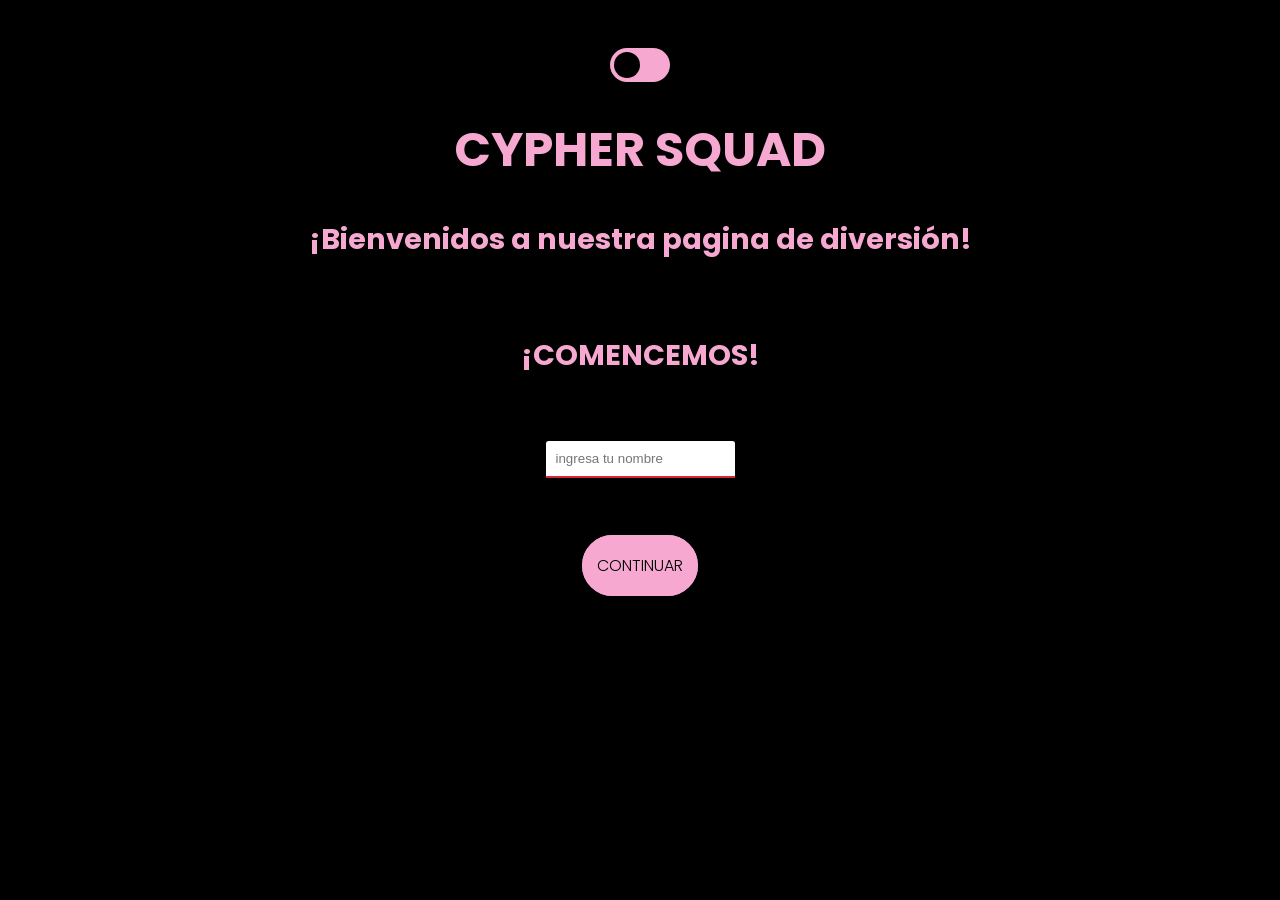
<file: index.html>
<!DOCTYPE html>
<html lang="en">
<head>
    <meta charset="UTF-8">
    <meta name="viewport" content="width=device-width, initial-scale=1.0">
    <title>Inicia</title>
<link rel="stylesheet" href="css/noinicio.css">

<link rel="preconnect" href="https://fonts.googleapis.com">
<link rel="preconnect" href="https://fonts.gstatic.com" crossorigin>
<link href="https://fonts.googleapis.com/css2?family=Poppins:ital,wght@0,100;0,200;0,300;0,400;0,500;0,600;0,700;0,800;0,900;1,100;1,200;1,300;1,400;1,500;1,600;1,700;1,800;1,900&display=swap" rel="stylesheet">

<link rel="icon" href="data:image/svg+xml,<svg xmlns='http://www.w3.org/2000/svg' viewBox='0 0 100 100'><text y='.9em' font-size='90'>😊</text></svg>">



</head>
<body>
<header class="container">
    <div class="row">
        <div class="coltext-center">
            <label  id="switch">
                <input  type="checkbox">
                <span class="slider round"></span>
            </label>
            <h1>CYPHER SQUAD</h1>
            <H2>¡Bienvenidos a nuestra pagina de diversión!</H2>
            <br>
            <h2>¡COMENCEMOS!</h2>
        </div>
    </div> 
</header>
<main class="container">
    <section class="rowjustify-content-center">
        <div class="col-md-8 text-center">

            </p>
            <input type="text" id="nombre" placeholder="ingresa tu nombre" class="input" >
            <br> <br> <br> <br>
            <a href="html/formulario.html" onclick="guardarnombre()" id="button" class="boton">Continuar</a>
        </div>
    </section>
</main>  

<script src="assets/noinicio.js"></script>
</body>
</html>
</file>
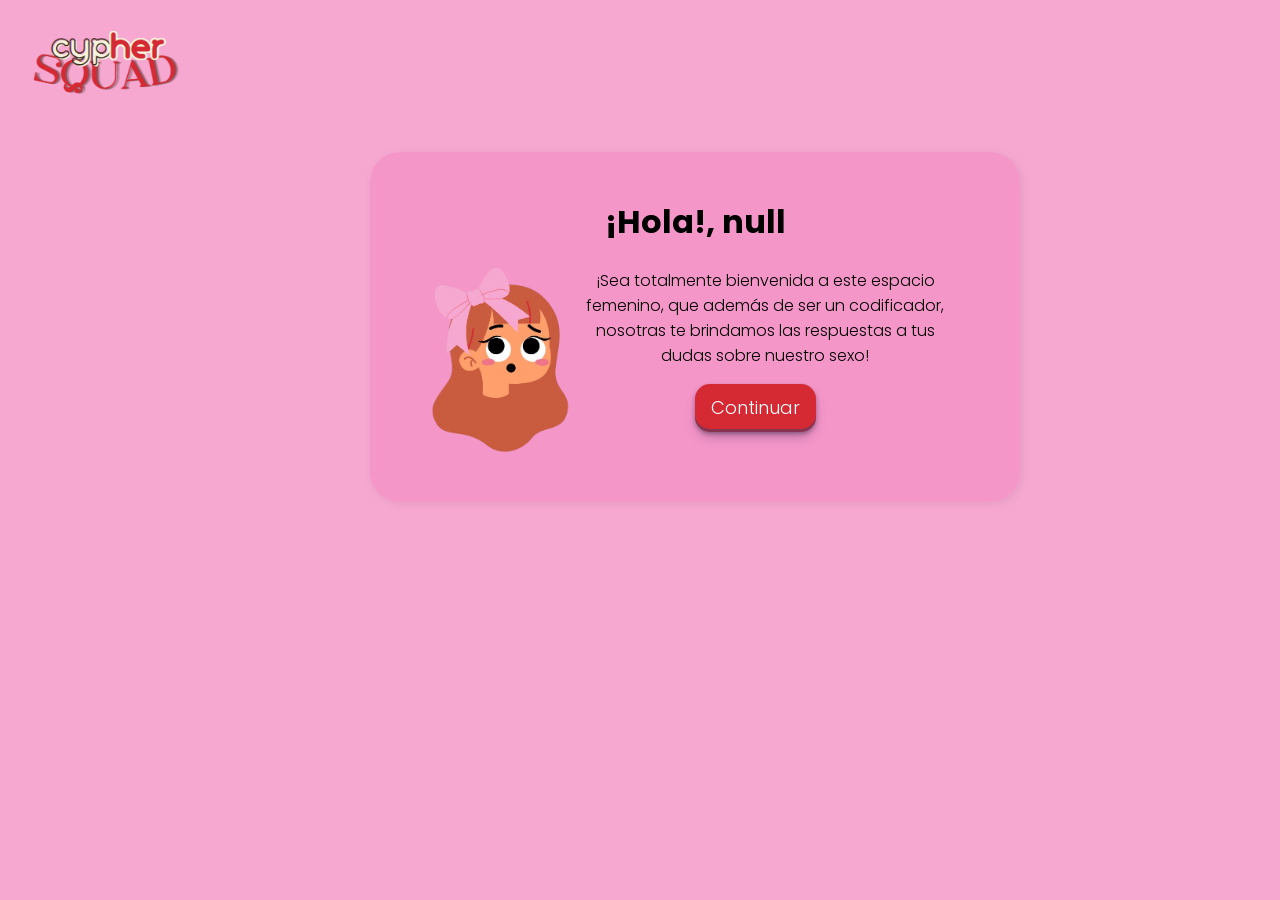
<file: html/bienvenida.html>
<!DOCTYPE html>
<html lang="en">

<head>
    <meta charset="UTF-8">
    <meta name="viewport" content="width=device-width, initial-scale=1.0">
    <title>Bienvenida</title>

    <link rel="stylesheet" href="../css/bienvenida.css">

    <link rel="preconnect" href="https://fonts.googleapis.com">
    <link rel="preconnect" href="https://fonts.gstatic.com" crossorigin>
    <link
        href="https://fonts.googleapis.com/css2?family=Poppins:ital,wght@0,100;0,200;0,300;0,400;0,500;0,600;0,700;0,800;0,900;1,100;1,200;1,300;1,400;1,500;1,600;1,700;1,800;1,900&display=swap"
        rel="stylesheet">


    <link rel="icon"
        href="data:image/svg+xml,<svg xmlns='http://www.w3.org/2000/svg' viewBox='0 0 100 100'><text y='.9em' font-size='90'>💐</text></svg>">


</head>

<body>
    <header>
        <img src="../img/tittle3.png" alt="" width="150" class="headerlogo">
    </header>
    <div class="presentacion">
        <div class="container">
            <br>
            <h1 class="titulo" id="saludo">¡Hola!, </h1>
            <img src="../img/coquettitasurprise.png" alt="" width="150px" class="coquettitasurprise">
        </div>
        <div class="bienvenida">
            <p>¡Sea totalmente bienvenida a este espacio femenino,
                que además de ser un codificador, nosotras te brindamos las respuestas a tus dudas
                sobre nuestro sexo!
            </p>
        </div>
        <button type="submit" class="button-29" id="boton"><a href="decodificador.html"
                class="boton">Continuar</a></button>
    </div>

    <script src="../assets/bienvenida.js"></script>
</body>

</html>
</file>
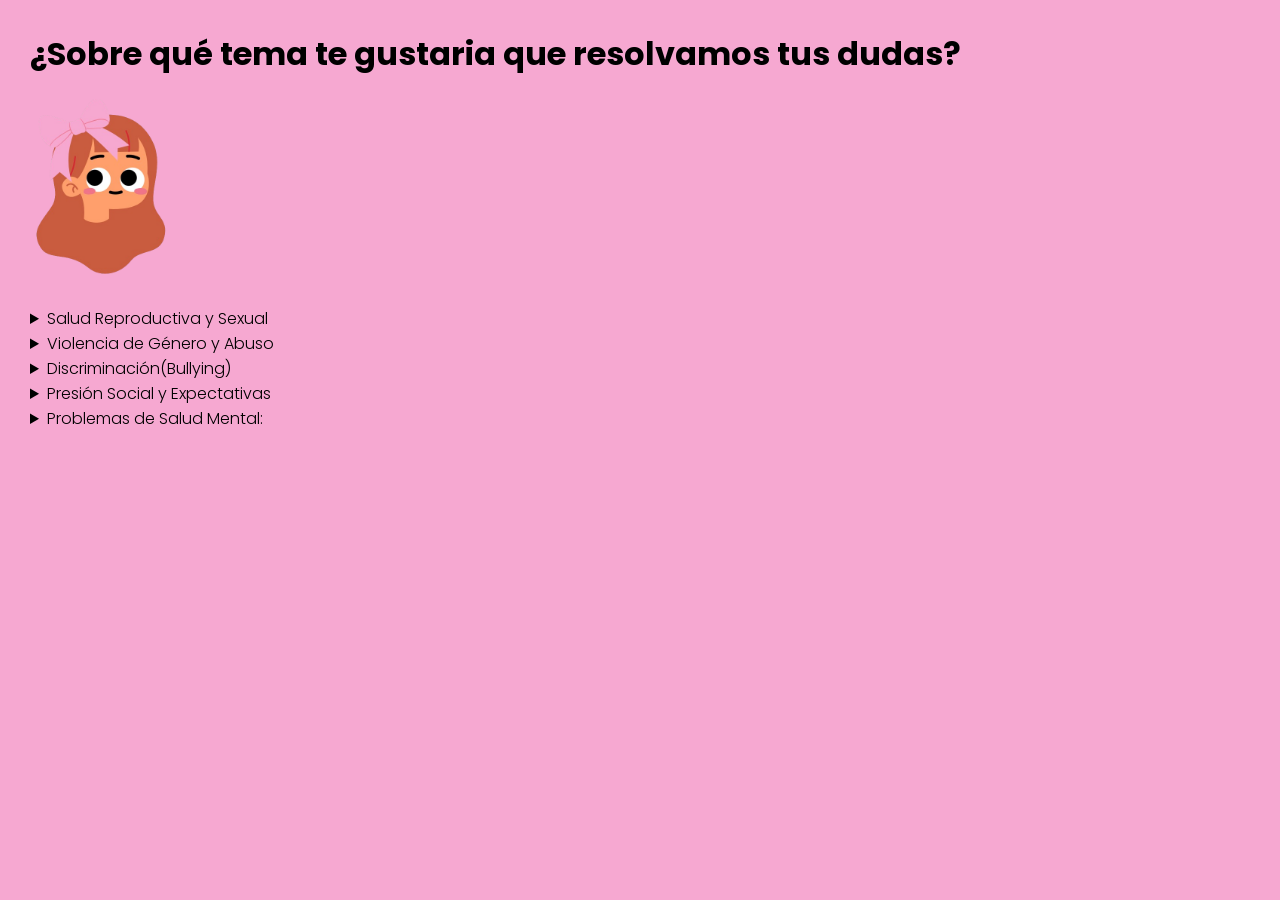
<file: html/consultas.html>
<!DOCTYPE html>
<html lang="en">

<head>
        <meta charset="UTF-8">
        <meta name="viewport" content="width=device-width, initial-scale=1.0">
        <title>Preguntas y respuestas</title>
        <link rel="stylesheet" href="../css/style.css">

        <link rel="preconnect" href="https://fonts.googleapis.com">
        <link rel="preconnect" href="https://fonts.gstatic.com" crossorigin>
        <link href="https://fonts.googleapis.com/css2?family=Poppins:ital,wght@0,100;0,200;0,300;0,400;0,500;0,600;0,700;0,800;0,900;1,100;1,200;1,300;1,400;1,500;1,600;1,700;1,800;1,900&display=swap"
                rel="stylesheet">

        <link rel="icon"
                href="data:image/svg+xml,<svg xmlns='http://www.w3.org/2000/svg' viewBox='0 0 100 100'><text y='.9em' font-size='90'>❓</text></svg>">


</head>

<body>

        <h1>¿Sobre qué tema te gustaria que resolvamos tus dudas?</h1>
        <img src="/img/coquettitanormal.png" alt="" width="150">
        <br><br>
        <details>
                <summary>Salud Reproductiva y Sexual</summary>
                <div class="caja1">
                        <p>La salud sexual y reproductiva entraña la capacidad de disfrutar de una vida sexual
                                satisfactoria y sin riesgos y de procrear de igual forma,
                                así como, la libertad para decidir hacerlo o no hacerlo, cuándo y con qué frecuencia.
                                Esta última condición conlleva implícito el derecho del hombre y la mujer a obtener
                                información de planificación de la familia,
                                tener acceso a métodos seguros, eficaces, asequibles y aceptables de su elección,
                                para la regulación de la fecundidad y recibir servicios adecuados de atención de la
                                salud, que permitan embarazos y partos sin riesgos.</p>
                </div>
                <div class="caja2">
                        <h3>Te gustaria aprender sobre los Metodos Anticonceptivos...</h3>
                        <br>
                        <i>¡Decifralo!: gssor://vvv.qdoqnctbbhnmzrhrshcz.nqf/ldsncnr-zmshbnmbdoshunr/</i>
                        <br>
                        <b>Clave:25</b>
                        <br>
                        <h3>Si buscas información sobre la Maternidad Saludable:</h3>
                        <br>
                        <i>¡Decifralo!: bnnjm://qqq.yfjylouhi.jy/hincwcu/244792-gunylhcxux-mufoxuvfy</i>
                        <br>
                        <b>Clave:800</b>
                        </p>
                </div>
        </details>


        <details>
                <summary>Violencia de Género y Abuso</summary>
                <div class="caja3">
                        <p>Si eres mujer y te encuentras en situación de violencia, puedes solicitar apoyo
                                a los servicios que nos brinda el Estado Peruano de forma gratuita, anonima y seguro.
                                <br>
                                Entre los servicios que te ofrece están:
                        </p>
                </div>
                <h3>¡Decifralo! Copia el texto cifrado y descubre la información.</h3>
                <div class="caja4"><b>✔Híjaw 100</b>
                        <br>
                        <i>Xnejzw ejbkniwyeój: kneajpwyeój, ykjoafaníw u oklknpa aikyekjwh aj mqaydqw, weiwnw u
                                ywopahhwjk lwnw hwo
                                lanokjwo wbaypwzwo lkn daydko za rekhajyew ykjpnw hwo iqfanao u hko ejpacnwjpao zah
                                cnqlk bwiehewn k mqa ykjkvywj qj ywok.</i>
                        <br>
                        <b>Clave:100</b>
                        <br>
                        <h3>¡Decifralo! Copia el texto cifrado y descubre la información.</h3>
                        <b>✔Wdvpg st Gtujvxd Itbedgpa (WGI):</b>
                        <br>
                        <i>>Hdc theprxdh htvjgdh n itbedgpath fjt qgxcspc egditrrxóc, paqtgvjt, paxbtciprxóc n pitcrxóc
                                xcitvgpa
                                (htgkxrxd st ehxrdadvíp, igpqpyd hdrxpa, ióexrd-tcutgbtgíp, tsjrpsdgp, prdbepñpbxtcid
                                etgbpctcit n ipaatgth egdsjrixkdh) p bjytgth kírixbph</i>
                        <br>
                        <b>Clave:41</b>
                        <br>
                        <h3>¡Decifralo! Copia el texto cifrado y descubre la información.</h3>

                        <b>✔Dpcgtntz op Lepyntóy Fcrpyep (DLF)</b>
                        <br>
                        <i>Mctyol lepyntóy l wld gínetxld op gtzwpyntl ozyop dp pynfpyecpy z sljly dfnpotoz wzd spnszd,
                                pdapntlwxpyep dt pdeáy py ctpdrz xzopcloz z dpgpcz, l qty op nzyectmftc nzy pw lnnpdz l
                                wl ufdetntl, aczepnntóy j cpnfapclntóy.</i>
                        <br>
                        <b>Clave:62</b>
                        <br>
                        <h3>¡Decifralo! Copia el texto cifrado y descubre la información.</h3>
                        <b>✔Fhqwurv Hphujhqfld Pxmhu (FHP)</b>
                        <br>
                        <i> Vrq vhuylflrv súeolfrv hvshfldolcdgrv b judwxlwrv, gh dwhqflóq lqwhjudo b
                                pxowlglvflsolqduld, sdud yífwlpdv gh ylrohqfld frqwud
                                odv pxmhuhv b orv lqwhjudqwhv gho juxsr idploldu b shuvrqdv dihfwdgdv sru ylrohqfld
                                vhaxdo</i>
                        <br>
                        <b>Clave:55</b>
                        <br>
                </div>


        </details>


        <details>
                <summary>Discriminación(Bullying)</summary>
                <div class="caja5">
                        <p>La intimidación o acoso escolar (para el que a veces se utiliza el término inglés bullying)
                                es una forma de violencia
                                que consiste en llevar a cabo ataques verbales, emocionales, físicos o psicológicos
                                repetidos con la intención de dominar o humillar a la otra persona.
                                <br>
                                Si estas pasando por esta situcion es necesario que realices la denuncia
                                correspondiente:
                        </p>
                </div>
                <div class="caja6">
                        <h3>¡Decifralo!.Copia el texto cifrado y descubre la información.</h3>
                        <i>Ho sruwdo VívhYh hv xqd khuudplhqwd yluwxdo sdud uhsruwdu fdvrv gh ylrohqfld hvfrodu. Orv
                                uhsruwhv sxhghq vhu
                                uhdolcdgrv sru yífwlpdv, whvwljrv r fxdotxlhu shuvrqd frq frqrflplhqwr gho khfkr.</i>
                        <br>
                        <b>Clave:55</b>
                </div>
        </details>



        <details>
                <summary>Presión Social y Expectativas</summary>
                <div class="caja7">
                        <p>La presión que vivimos las mujeres actualmente , con el machismo que viven todavía, la
                                discriminación por su genero o lo que dicen "Las mujeres solo sirven para cocinar, hacer
                                deberes de casa y dar hijos", por otra parte
                                ,también viven bajo la presión social, es decir que en la sociedad viven bajo las
                                expectativas de ser mujer para poder encajar con los demás y no ser excluidos o vistos
                                como alguien raro.</p>
                </div>
                <div class="caja8">
                        <h3>En el ambito laboral puede suceder este tipo de situciones si necesitas denunciar este tipo
                                de actos:</h3>
                        <i>¡Decifralo!:gssor://vvv.vghrskdaknvhmf.rnesvzqd/dr/vghrskdaknvhmf-hftzkczc-cd-fdmdqn-bzmzkdr-bnmehcdmbhzkdr-cd-hmenqlzbhnm/</i>
                        <br>
                        <b>Clave:130415</b>
                </div>

        </details>

        <details>
                <summary>Problemas de Salud Mental:</summary>
                <div class="caja9">
                        <p>La salud mental, incluyendo la depresión, la ansiedad o el estrés, puede ser un tema difícil
                                de abordar debido al estigma asociado o a la dificultad para expresar lo que se siente.
                                <br>
                        <h3>Si necesitas de ayuda Psicologica pudes consultar: </h3>
                        </p>
                </div>
                <div class="caja10">
                        <i>¡Decifralo!:bnnjm://qqq.aiv.jy/10942-wihiwyl-fim-wyhnlim-xy-mufox-gyhnuf-wigohcnulcu-yh-yf-jylo</i>
                        <br>
                        <b>Clave:20</b>
                </div>
        </details>



</body>

</html>
</file>
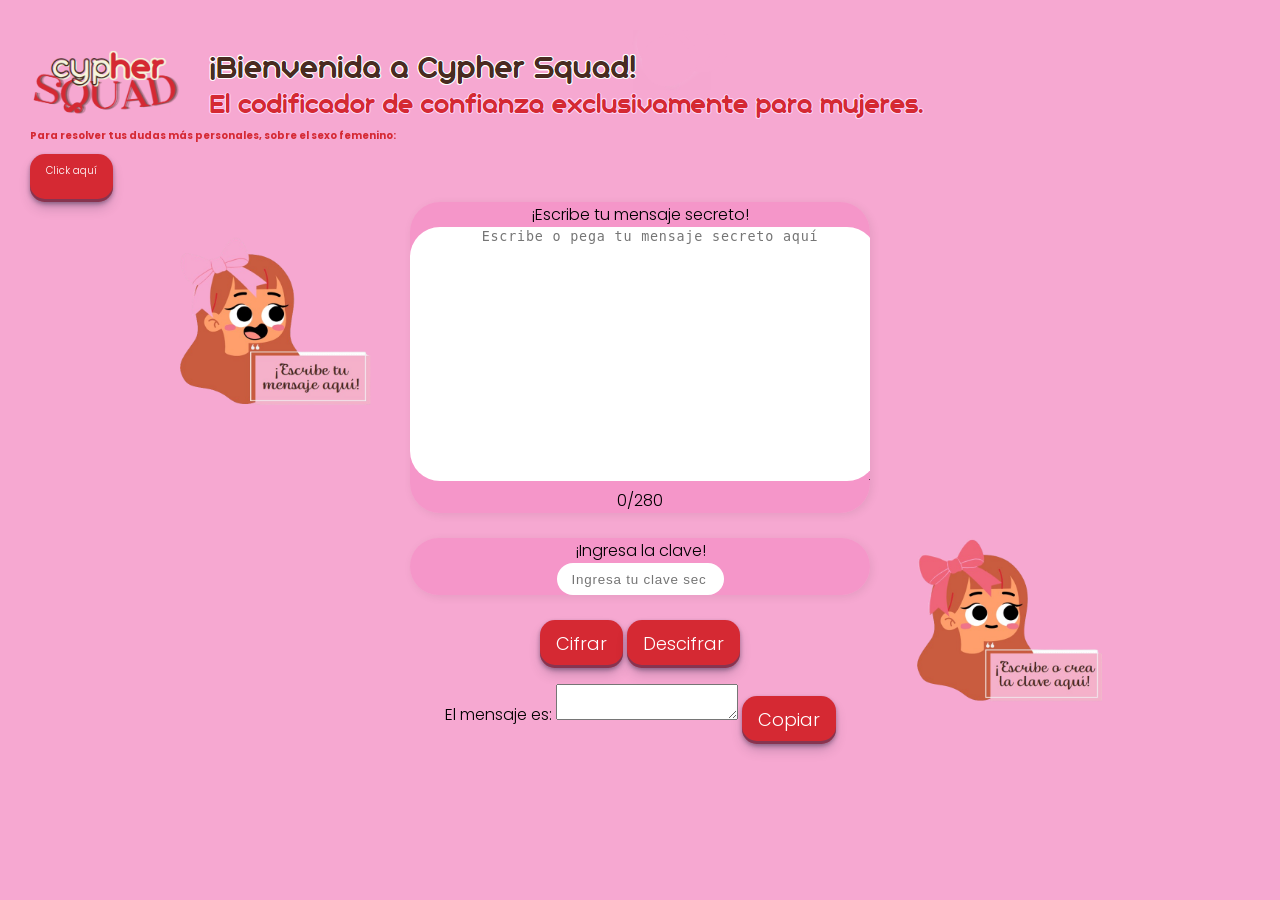
<file: html/decodificador.html>
<!DOCTYPE html>
<html lang="en">

<head>
  <meta charset="UTF-8">
  <meta name="viewport" content="width=device-width, initial-scale=1.0">
  <title>¡Codifica!</title>

  <link rel="stylesheet" href="../css/codificador.css">

  <link rel="preconnect" href="https://fonts.googleapis.com">
  <link rel="preconnect" href="https://fonts.gstatic.com" crossorigin>
  <link
    href="https://fonts.googleapis.com/css2?family=Poppins:ital,wght@0,100;0,200;0,300;0,400;0,500;0,600;0,700;0,800;0,900;1,100;1,200;1,300;1,400;1,500;1,600;1,700;1,800;1,900&display=swap"
    rel="stylesheet">


  <link rel="icon"
    href="data:image/svg+xml,<svg xmlns='http://www.w3.org/2000/svg' viewBox='0 0 100 100'><text y='.9em' font-size='90'>💫</text></svg>">

</head>

<body>
  <header>
    <img class="logo" src="../img/tittle3.png" alt="" width="150px">
    <img src="../img/headercod.png" alt="">
    <h3>Para resolver tus dudas más personales, sobre el sexo femenino:</h3>
    <button class="button-29"><a href="consultas.html" class="headercod">Click aquí</a></button>
  </header>

  <main>
    <section class="container">
      <img src="../img/coquettitatexto1.png" alt="" class="coquettitatexto1" width="200px">
      <div id="message">

        <label for="message">¡Escribe tu mensaje secreto!</label>
        <br>
        <textarea id="msg" name="textarea" maxlength="280"
          placeholder="Escribe o pega tu mensaje secreto aquí"></textarea>
        <br>
        <span id="counter">0/280</span>
      </div>
      <br>
      <img src="../img/coquettitatexto2.png" alt="" width="200px" class="coquettitatexto2">
      <div class="clave">
        <label for="offset">¡Ingresa la clave!</label>
        <br>
        <input id="offset" type="number" min="-100" max="100" placeholder="Ingresa tu clave secreta aquí" name="offset"
          step="1">
      </div>
      <br>
      <div class="btnGroup">
        <button id="cipher" name="cipher" type="button" class="button-29">
          <i class="fas fa-lock"></i> Cifrar
        </button>
        <button id="decipher" name="decipher" type="button" class="button-29">
          <i class="fas fa-lock-open"></i> Descifrar
        </button>
      </div>
      </div>
    </section>
    <section class="modalContainer containerClose">
      <div id="messageResult" class="modal modalClose">
        <p id="close"><i class="fas fa-times"></i></p>
        <label for="messageResult" id="lblMsgResult">El mensaje es:</label>
        <textarea id="msgResult" name="textarea" readonly></textarea>
        <button id="copy" name="copy" type="button" class="button-29">
          <i class="fas fa-copy"></i> Copiar
        </button>
      </div>
    </section>
  </main>

  <script src="../assets/decodificador.js" type="module"></script>
</body>

</html>
</file>
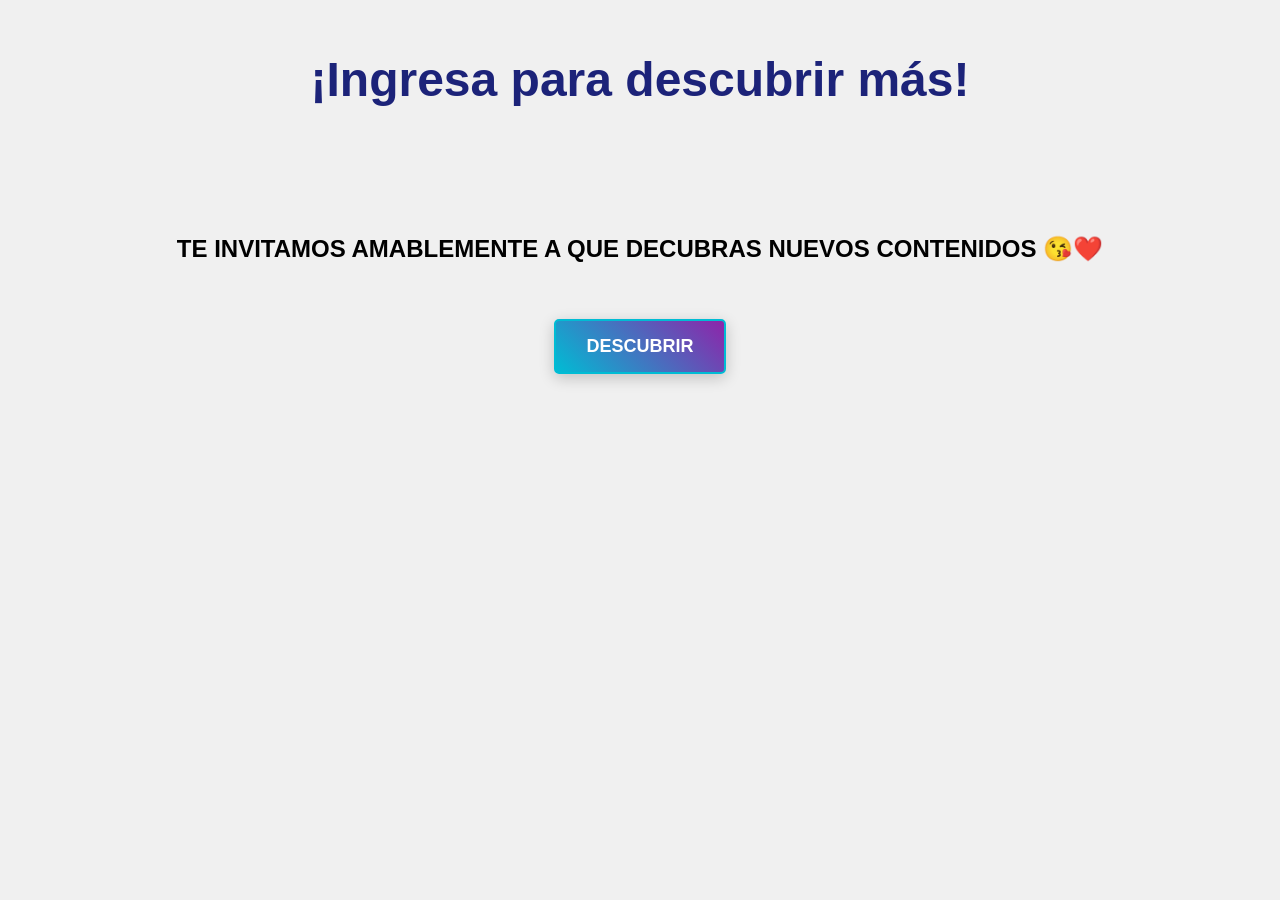
<file: html/descubrirmen.html>
<!DOCTYPE html>
<html lang="en">

<head>
    <meta charset="UTF-8">
    <meta name="viewport" content="width=device-width, initial-scale=1.0">
    <title>Bienvenido</title>

    <link rel="stylesheet" href="../css/descrubrir.css">

</head>

<body>
    <h1 class="animated-title">¡Ingresa para descubrir más!</h1>
    </header>
    <br><br>
    <main class="container">
        <section class="rowjustify-content-center">
            <div class="col-md-8 text-center">
                <h2>TE INVITAMOS AMABLEMENTE A QUE DECUBRAS NUEVOS CONTENIDOS 😘❤️</h2>
                <br><br>
                <div class="conteiner">
                    <a href="https://www.youtube.com/" target="_blank" class="futuristic-link">Descubrir</a>
        </section>
    </main>
</body>

</html>
</file>
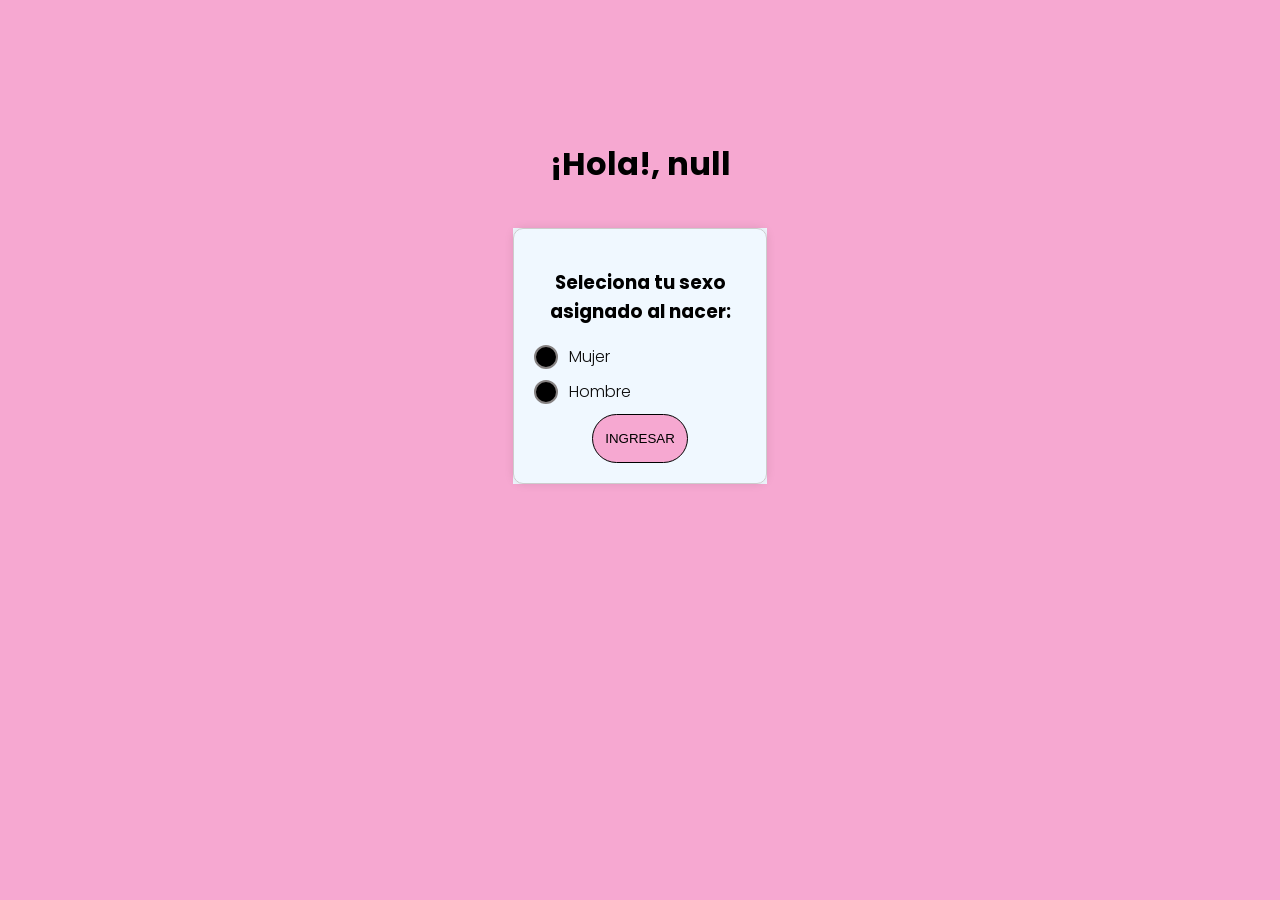
<file: html/formulario.html>
<!DOCTYPE html>
<html lang="en">

<head>
    <meta charset="UTF-8">
    <meta name="viewport" content="width=device-width, initial-scale=1.0">
    <title>Formulario</title>
    <link rel="stylesheet" href="../css/formulario.css">

    <link rel="preconnect" href="https://fonts.googleapis.com">
    <link rel="preconnect" href="https://fonts.gstatic.com" crossorigin>
    <link
        href="https://fonts.googleapis.com/css2?family=Poppins:ital,wght@0,100;0,200;0,300;0,400;0,500;0,600;0,700;0,800;0,900;1,100;1,200;1,300;1,400;1,500;1,600;1,700;1,800;1,900&display=swap"
        rel="stylesheet">

    <link rel="icon"
        href="data:image/svg+xml,<svg xmlns='http://www.w3.org/2000/svg' viewBox='0 0 100 100'><text y='.9em' font-size='90'>🧐</text></svg>">

</head>

<body>

    <div class="presentacion">
        <div class="container">
            <h1 class="titulo" id="saludo">¡Hola!, </h1>
        </div>
        <div class="select">
            <form id="access-from">
                <h3>Seleciona tu sexo asignado al nacer:</h3>
                <input type="radio" id="female" name="gender" value="female">
                <label for="female">Mujer</label>
                <input type="radio" id="male" name="gender" value="male">
                <label for="male">Hombre</label>
                <button type="submit">Ingresar</button>
            </form>
        </div>
    </div>
    <script src="../assets/formulario.js"></script>
</body>

</html>
</file>
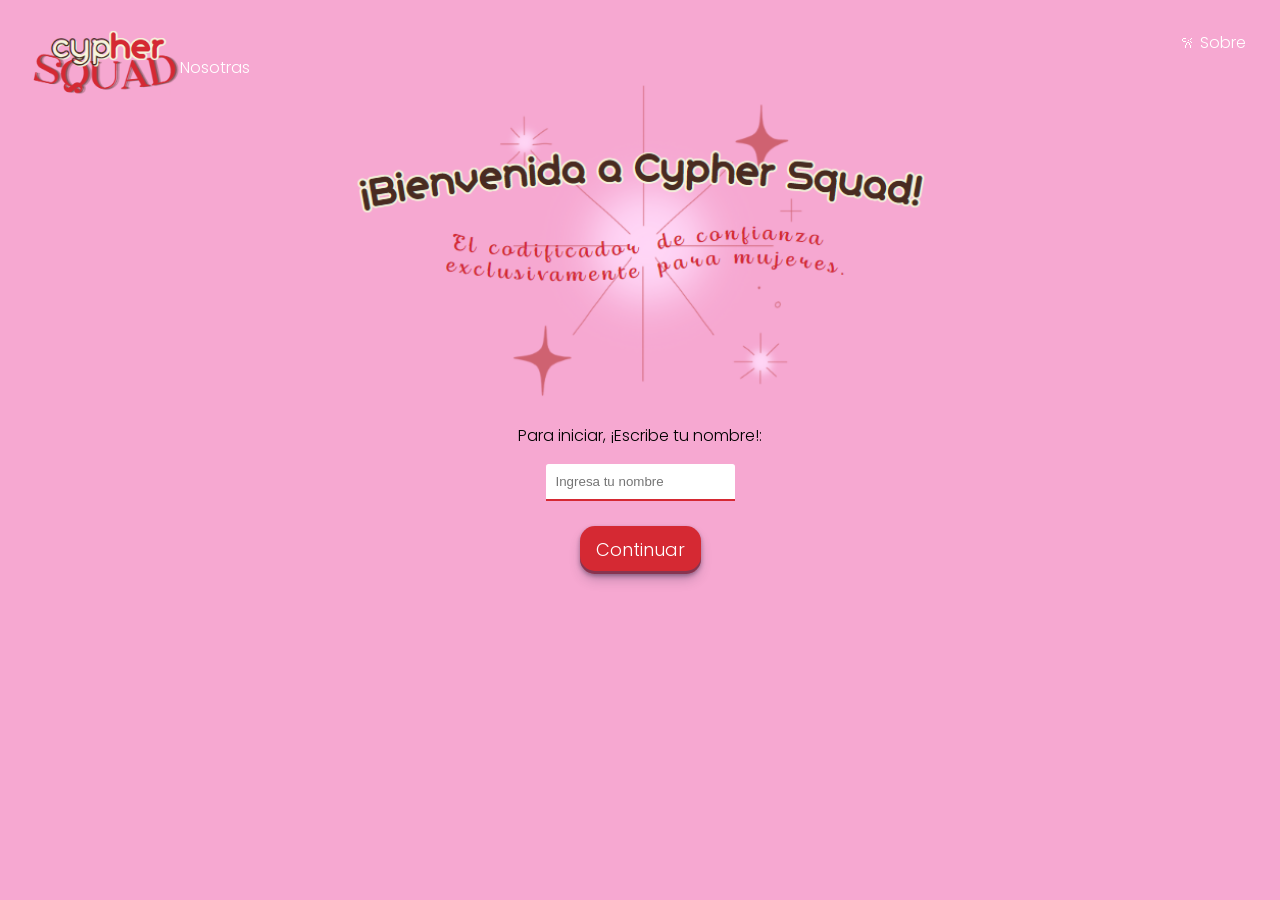
<file: html/inicio.html>
<!DOCTYPE html>
<html lang="en">

<head>
    <meta charset="UTF-8">
    <meta name="viewport" content="width=device-width, initial-scale=1.0">
    <title>Bienvenida</title>
    <link rel="stylesheet" href="../css/style.css">

    <link rel="preconnect" href="https://fonts.googleapis.com">
    <link rel="preconnect" href="https://fonts.gstatic.com" crossorigin>
    <link
        href="https://fonts.googleapis.com/css2?family=Poppins:ital,wght@0,100;0,200;0,300;0,400;0,500;0,600;0,700;0,800;0,900;1,100;1,200;1,300;1,400;1,500;1,600;1,700;1,800;1,900&display=swap"
        rel="stylesheet">

    <link rel="icon"
        href="data:image/svg+xml,<svg xmlns='http://www.w3.org/2000/svg' viewBox='0 0 100 100'><text y='.9em' font-size='90'>😊</text></svg>">


</head>

<body>
    <header>
        <img src="../img/tittle3.png" alt="" width="150" class="headerlogo">
        <a href="nosotras.html" class="nosotras">𐙚 Sobre Nosotras</a>
    </header>
    <div class="container">
        <img src="../img/content.png" alt="" height="320px" class="contenido">
        <p>Para iniciar, ¡Escribe tu nombre!:</p>

        <input type="text" id="nombre" placeholder="Ingresa tu nombre" width="250px" height="150px" class="input">

        <br><br>

        <button onclick="guardarnombre()" class="button-29">
            <a href="bienvenida.html" onclick="guardarnombre()" id="button" class="boton">Continuar</a>
        </button>
    </div>

    <script src="../assets/inicio.js"></script>
</body>

</html>
</file>
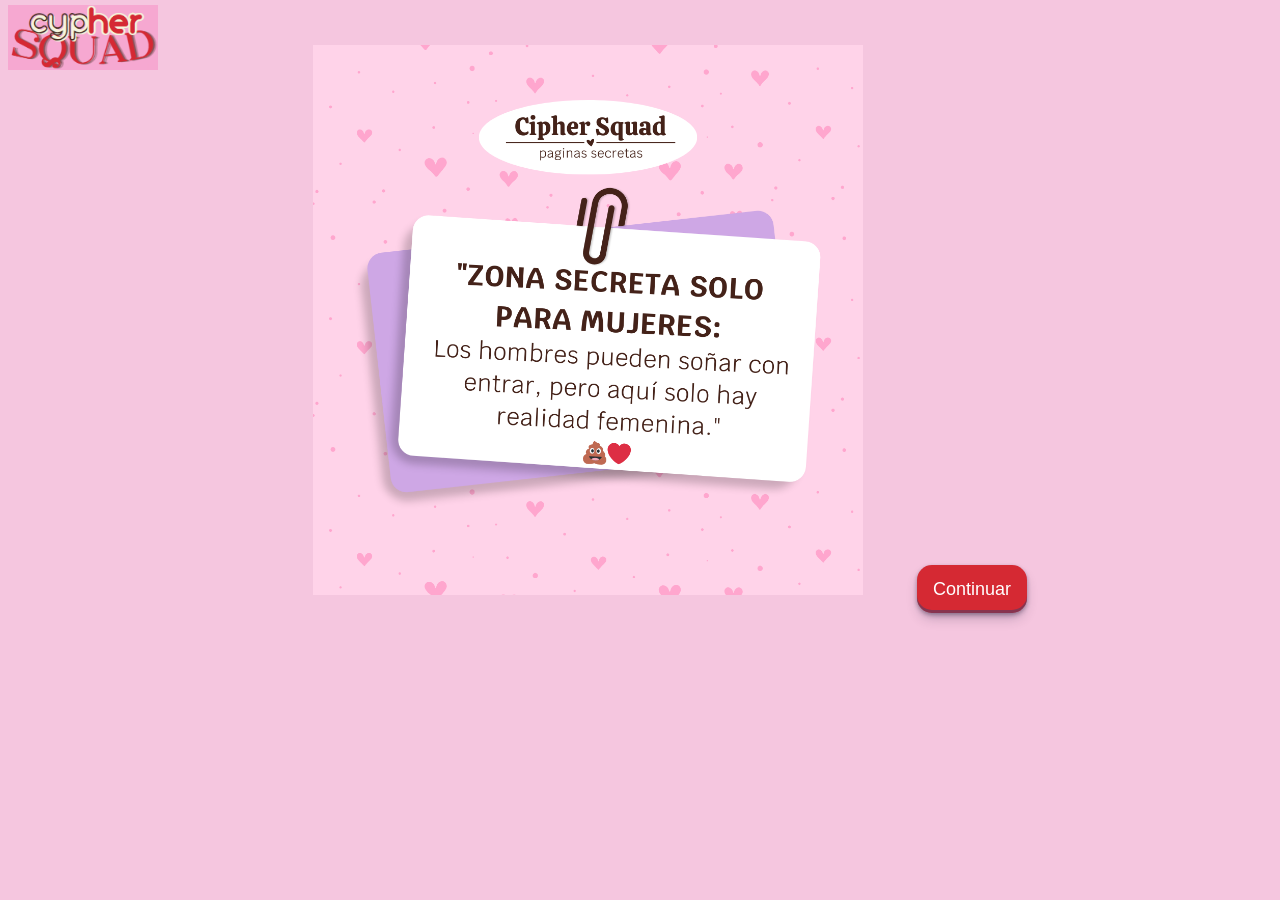
<file: html/men-only.html>
<!DOCTYPE html>
<html lang="en">
<head>
    <meta charset="UTF-8">
    <meta name="viewport" content="width=device-width, initial-scale=1.0">
    <title>Sorry</title>
    <link rel="stylesheet" href="../css/men.css">

    <link rel="icon" href="data:image/svg+xml,<svg xmlns='http://www.w3.org/2000/svg' viewBox='0 0 100 100'><text y='.9em' font-size='90'>🤭</text></svg>">


</head>
<body>
    <header>
        <img src="../img/tittle3.png" alt="" width="150" class="tittle3">
    </header>
    <img src="../img/menhtml.png" alt="" width="550px" height="550px" class="no">
    <button class="button-29"><a href="descubrirmen.html" class="boton">Continuar</a></button>
</body>
</html>
</file>
<file: css/noinicio.css>
body{
    font-family: "Poppins", sans-serif;
    font-weight: 300;
    font-style: normal;
}
:root {
    --color-fuente: #f6a8d1;
    --color-fondo: #000;
  }
  
  [tema="light"]{
    --color-fuente: #000;
    --color-fondo: #f6a8d1;
  }
  
  body {
  background-color:var(--color-fondo);
  color:var(--color-fuente) 
  
  }
  
  header {
    margin-top:3rem;
    margin-bottom:3rem;
  }
  
  h1{
    font-size:3rem;
    text-transform:uppercase;
    margin-top:2rem;
  }
  
  h2{
    font-size:1.8rem;
  }
  
  p {
    margin-top:1.4rem;
    margin-bottom: 4rem;

  font-size: 1.4rem;
  }
  
  a {
    background-color:var(--color-fuente);
    color:var(--color-fondo);
    text-decoration: none;
    text-transform: uppercase;
    padding-top:1rem;
    padding-bottom:1rem;
    padding-left:.75rem;
    padding-right:.75rem;
    border-style:solid;
    border-width: .2rem;
    border-color: var(--color-fuente);
    border-radius: 2rem;
  
  }
  
  a:hover {
    background-color:var(--color-fondo);
    color:var(--color-fuente);
    text-decoration:none;
  }
  
  /*Botón de cambio de tema*/
  
  #switch {
    position: relative;
    display: inline-block;
    width: 60px;
    height: 34px;
  }
  
  #switch input { 
    opacity: 0;
    width: 0;
    height: 0;
  }
  
  .slider {
    position: absolute;
    cursor: pointer;
    top: 0;
    left: 0;
    right: 0;
    bottom: 0;
    background-color:var(--color-fuente);
    -webkit-transition: .4s;
    transition: .4s;
  }
  
  .slider:before {
    position: absolute;
    content: "";
    height: 26px;
    width: 26px;
    left: 4px;
    bottom: 4px;
    background-color:var(--color-fondo);
    -webkit-transition: .4s;
    transition: .4s;
  }
  
  input:checked + .slider {
    background-color: var(--color-fuente);
  }
  
  input:focus + .slider {
    box-shadow: 0 0 1px var(--color-fuente);
  }
  
  input:checked + .slider:before {
    -webkit-transform: translateX(26px);
    -ms-transform: translateX(26px);
    transform: translateX(26px);
  }
  
  .slider.round {
    border-radius: 34px;
  }
  
  .slider.round:before {
    border-radius: 50%;
  }
  body{
    text-align: center;
  }
  input[type=text] {
	appearance: none;
	border: none;
	outline: none;
	border-bottom: .2em solid #d52933;
	background: rgba( #d52933, .2);
	border-radius: .2em .2em 0 0;
	padding: .4em;
	color: #e7c9cb;
    padding: 10px;}

  .lala{
  text-align: left;
  }
</file>
<file: css/bienvenida.css>
body{
    font-family: "Poppins", sans-serif;
    font-weight: 300;
    font-style: normal;
    margin: 30px;
    background-color: #f6a8d1;
}
.presentacion {
    text-align: center;
width: 650px;
height: 350px;
margin-top: 50px;
    margin-left: 340px;
    margin-right: 340px;
    background: linear-gradient(to bottom, #f596c9, #f596c9);
    border-radius: 30px;
    overflow: hidden;
    cursor: pointer;
    box-shadow: 2px 2px 10px rgba(0, 0, 0, 0.075);
}
.coquettitasurprise{
    float: left;
    margin-right: -80px;
    margin-left: 50px;
}

.point, .pointmen{
    color: #d52933;
    background-color: #f596c9;
    border: #d52933;
}
.bienvenida{
  margin-left: 200px;
    margin-right: 60px;
}

.button-29 {
    align-items: center;
    appearance: none;
    border: 0;
    border-radius: 15px;
    box-shadow: rgba(45, 35, 66, .4) 0 2px 4px,rgba(45, 35, 66, .3) 0 7px 13px -3px,rgba(58, 65, 111, .5) 0 -3px 0 inset;
    box-sizing: border-box;
    background-color:#d52933 ;
    color: #fff;
    cursor: pointer;
    display: inline-flex;
    height: 48px;
    justify-content: center;
    font-family: "Poppins", sans-serif;
    font-weight: 300;
    font-style: normal;
    line-height: 1;
    list-style: none;
    overflow: hidden;
    padding-left: 16px;
    padding-right: 16px;
    position: relative;
    text-align: left;
    text-decoration: none;
    transition: box-shadow .15s,transform .15s;
    user-select: none;
    -webkit-user-select: none;
    touch-action: manipulation;
    white-space: nowrap;
    will-change: box-shadow,transform;
    font-size: 18px;
    
  }
  
  .button-29:focus {
    box-shadow: #e03c8e 0 0 0 1.5px inset, rgba(45, 35, 66, .4) 0 2px 4px, rgba(45, 35, 66, .3) 0 7px 13px -3px, #e03c8e 0 -3px 0 inset;
  }
  
  .button-29:hover {
    box-shadow: rgba(45, 35, 66, .4) 0 4px 8px, rgba(45, 35, 66, .3) 0 7px 13px -3px, #e03c8e 0 -3px 0 inset;
    transform: translateY(-2px);
  }
  
  .button-29:active {
    box-shadow: #e03c8e 0 3px 7px inset;
    transform: translateY(2px);
  }
  .button, .boton{
      color: #fff;
      text-decoration: none;
      font-family: "Poppins", sans-serif;
      font-weight: 300;
      font-style: normal;
  }
</file>
<file: css/style.css>
body{
    font-family: "Poppins", sans-serif;
    font-weight: 300;
    font-style: normal;
    margin: 30px;
    background-color: #f6a8d1;
}

input[type=text] {
	appearance: none;
	border: none;
	outline: none;
	border-bottom: .2em solid #d52933;
	background: rgba( #d52933, .2);
	border-radius: .2em .2em 0 0;
	padding: .4em;
	color: #d52933;
    padding: 10px;
}

header{
    background-color: #f6a8d1;
}
.container{
    text-align: center;
}
.nosotras{
    margin-left: 1000px;
    text-align: left;
    text-decoration: none;
    color: #fff;
}

h2, h3{
    color: #d52933;}
.titulo{
    padding-top: 0;
    padding-left: 10px;
    padding-bottom: 0px;
    padding-right: 10px;
    background-color: #f6a8d1;
}

img{
    justify-content: left;
    text-align: left;
    border: 1px white;
}
.contenido{

    margin-right: 150px;
}
.headerlogo{
    float: left;
}
#integrantes{
    margin-top: -5px;
}

.button-29 {
  align-items: center;
  appearance: none;
  border: 0;
  border-radius: 15px;
  box-shadow: rgba(45, 35, 66, .4) 0 2px 4px,rgba(45, 35, 66, .3) 0 7px 13px -3px,rgba(58, 65, 111, .5) 0 -3px 0 inset;
  box-sizing: border-box;
  background-color:#d52933 ;
  color: #fff;
  cursor: pointer;
  display: inline-flex;
  height: 48px;
  justify-content: center;
  font-family: "Poppins", sans-serif;
  font-weight: 300;
  font-style: normal;
  line-height: 1;
  list-style: none;
  overflow: hidden;
  padding-left: 16px;
  padding-right: 16px;
  position: relative;
  text-align: left;
  text-decoration: none;
  transition: box-shadow .15s,transform .15s;
  user-select: none;
  -webkit-user-select: none;
  touch-action: manipulation;
  white-space: nowrap;
  will-change: box-shadow,transform;
  font-size: 18px;
  
}

.button-29:focus {
  box-shadow: #e03c8e 0 0 0 1.5px inset, rgba(45, 35, 66, .4) 0 2px 4px, rgba(45, 35, 66, .3) 0 7px 13px -3px, #e03c8e 0 -3px 0 inset;
}

.button-29:hover {
  box-shadow: rgba(45, 35, 66, .4) 0 4px 8px, rgba(45, 35, 66, .3) 0 7px 13px -3px, #e03c8e 0 -3px 0 inset;
  transform: translateY(-2px);
}

.button-29:active {
  box-shadow: #e03c8e 0 3px 7px inset;
  transform: translateY(2px);
}
.button, .boton{
    color: #fff;
    text-decoration: none;
    font-family: "Poppins", sans-serif;
    font-weight: 300;
    font-style: normal;
}




.nosotrascontent{
    margin-top: -60px;
}
</file>
<file: css/codificador.css>
body{
    font-family: "Poppins", sans-serif;
    font-weight: 300;
    font-style: normal;
    margin: 30px;
    background-color: #f6a8d1;
}
.logo{
    margin-top: 20px;
    float: left;
    text-align: left;
    margin-right: 20px;
}
.headercod{
text-decoration: none;
color: #fff;
}

h1{
    text-align: left;
    color: #492b21;
}

h2{
    margin-top: -20px;
text-align: left;
color: #d52933;
}
 h3, A{
    margin-top: -15px;
    font-size: 10px;
text-align: left;
    color: #d52933;
}
.coquettitatexto1{
    margin-top: 35px;
    margin-left: 150px;
    float: left;
}
.coquettitatexto2{
    float: right;
    margin-left: -380px;
    padding: none;
    margin-right: 140px;
}

#msg {
width: 450px;
height: 250px;
text-align: center;
border-radius: 25px;
border: none;
outline: none;
caret-color: #d52933;
background-color: rgb(255, 255, 255);
border-radius: 30px;
padding-left: 15px;
letter-spacing: 0.8px;
color: rgb(19, 19, 19);
font-size: 13.4px;
}
#message{
    margin-left: 380px;
    margin-right: 380px;
    background: linear-gradient(to bottom, #f596c9, #f596c9);
    border-radius: 30px;
    overflow: hidden;
    cursor: pointer;
    box-shadow: 2px 2px 10px rgba(0, 0, 0, 0.075);
}
#offset{
    width: 150px;
    height: 30px;
    text-align: center;
border-radius: 25px;
border: none;
outline: none;
caret-color: #d52933;
background-color: rgb(255, 255, 255);
border-radius: 30px;
padding-left: 15px;
letter-spacing: 0.8px;
color: rgb(19, 19, 19);
font-size: 13.4px;
}
.clave{
    margin-left: 380px;
    margin-right: 380px;
    background: linear-gradient(to bottom, #f596c9, #f596c9);
    border-radius: 30px;
    overflow: hidden;
    cursor: pointer;
    box-shadow: 2px 2px 10px rgba(0, 0, 0, 0.075);
}
.btnGroup{
}

.button-29 {
    align-items: center;
  appearance: none;
  border: 0;
  border-radius: 15px;
  box-shadow: rgba(45, 35, 66, .4) 0 2px 4px,rgba(45, 35, 66, .3) 0 7px 13px -3px,rgba(58, 65, 111, .5) 0 -3px 0 inset;
  box-sizing: border-box;
  background-color:#d52933 ;
  color: #fff;
  cursor: pointer;
  display: inline-flex;
  height: 48px;
  justify-content: center;
  font-family: "Poppins", sans-serif;
  font-weight: 300;
  font-style: normal;
  line-height: 1;
  list-style: none;
  overflow: hidden;
  padding-left: 16px;
  padding-right: 16px;
  position: relative;
  text-align: left;
  text-decoration: none;
  transition: box-shadow .15s,transform .15s;
  user-select: none;
  -webkit-user-select: none;
  touch-action: manipulation;
  white-space: nowrap;
  will-change: box-shadow,transform;
  font-size: 18px;

  }
  
  .button-29:focus {
    box-shadow: #e03c8e 0 0 0 1.5px inset, rgba(45, 35, 66, .4) 0 2px 4px, rgba(45, 35, 66, .3) 0 7px 13px -3px, #e03c8e 0 -3px 0 inset;
  }
  
  .button-29:hover {
    box-shadow: rgba(45, 35, 66, .4) 0 4px 8px, rgba(45, 35, 66, .3) 0 7px 13px -3px, #e03c8e 0 -3px 0 inset;
    transform: translateY(-2px);
  }
  
  .button-29:active {
    box-shadow: #e03c8e 0 3px 7px inset;
    transform: translateY(2px);
  }
  .button{
      color: hsl(0, 95%, 61%);
      text-decoration: none;
      font-family: "Poppins", sans-serif;
      font-weight: 300;
      font-style: normal;
  }
  

#counter{
    text-align: left;
    }
.container, .modalContainer{
    text-align: center;
}
</file>
<file: css/descrubrir.css>
/* Estilo para el título */
.animated-title {
    font-size: 3rem;
    font-weight: bold;
    text-align: center;
    color: #1c2379;
    animation: pulse 2s infinite;
}

/* Definición de la animación */
@keyframes pulse {
    0% { opacity: 1; }
    50% { opacity: 0.5; }
    100% { opacity: 1; }
}

taba{
    width:80%;
height: auto;
}
taba{
    max-width: 300px;
    max-height: 300px;
    width: auto; /* Ajusta el ancho automáticamente */
    height: auto; /* Ajusta la altura automáticamente */
}
.taba {
    transform: scale(0.7);

}
.container {
  text-align: center;
    margin-top: 20px;

}

body {
    margin-left: 450px;
    margin-right: 450px;
    padding: 0;
    background-color: #ece4e4;
    font-family: 'Arial', sans-serif;
    justify-content: center;
    text-align: center;

}

.container {
    display: flex;
    justify-content: center;
    align-items: center;
    width: 100%;
    height: 100%;
    text-align: center;
    margin-top: 20px
}

.futuristic-link {
    display: inline-block;
    padding: 15px 30px;
    border: 2px solid #00bcd4;
    border-radius: 5px;
    background: linear-gradient(45deg, #00bcd4, #8e24aa);
    color: #fff;
    font-size: 18px;
    font-weight: bold;
    text-transform: uppercase;
    text-decoration: none;
    position: relative;
    overflow: hidden;
    transition: all 0.3s ease-in-out;
    cursor: pointer;
    box-shadow: 0 4px 15px rgba(0, 0, 0, 0.2);
}

.futuristic-link::before {
    content: '';
    position: absolute;
    top: 50%;
    left: 50%;
    width: 300%;
    height: 300%;
    background: radial-gradient(circle, rgba(255, 255, 255, 0.3) 20%, transparent 40%);
    opacity: 0;
    transition: all 0.5s ease;
    transform: translate(-50%, -50%);
    border-radius: 50%;
}
.futuristic-link:hover::before {
    opacity: 1;
    transform: translate(-50%, -50%) scale(0.6);
}

.futuristic-link:hover::before {
    opacity: 1;
    transform: translate(-50%, -50%) scale(0.6);
}

.futuristic-link:hover::before {
    opacity: 1;
    transform: translate(-50%, -50%) scale(0.6);
}
.animated-title{
    text-align: center;
    padding: 20px;

}
body {
    margin: 0;
    padding: 0;
    font-family: Arial, sans-serif;
    background-color: #f0f0f0;
}
.col-md-8 text-center{
    text-align: center;

}
</file>
<file: css/formulario.css>
form {
    max-width: 300px;
    margin: 40px auto;
    padding: 20px;
    border: 1px solid #ccc;
    border-radius: 10px;
    box-shadow: 0 0 10px rgba(0, 0, 0, 0.1);
}
label {
    display: block;
    margin-bottom: 10px;
}
input[type="radio"] {
    margin-right: 10px;
}


body{
text-align: center;
margin-top: 140px;
font-family: "Poppins", sans-serif;
    font-weight: 300;
    font-style: normal;
    background-color: #f6a8d1;
}

.select{
    background-color: aliceblue;
    margin-left: 505px;
    margin-right: 505px;
}



 /* Oculta el botón de radio original */
 #access-from input[type="radio"] {
    display: none;
}

/* Estilo para el contenedor del botón de radio */
#access-from label {
    display: flex;
    align-items: center;
    cursor: pointer;
    font-size: 16px;
    position: relative;
    padding-left: 35px; /* Espacio para el botón de radio personalizado */
    margin-bottom: 10px;
    color: #0c0c0c; /* Color del texto de las etiquetas */
}

/* Estilo para el botón de radio personalizado */
#access-from label::before {
    content: '';
    position: absolute;
    left: 0;
    top: 50%;
    transform: translateY(-50%);
    width: 20px;
    height: 20px;
    border-radius: 50%;
    background-color: #000000; /* Color del botón de radio cuando no está seleccionado */
    border: 2px solid #868282; /* Color del borde del botón de radio */
}

/* Estilo cuando el botón de radio está seleccionado */
#access-from input[type="radio"]:checked + label::before {
    background-color: #000000; /* Color del botón de radio cuando está seleccionado */
    border-color: #868282; /* Color del borde del botón de radio cuando está seleccionado */
}

/* Estilo para el círculo interno cuando el botón de radio está seleccionado */
#access-from input[type="radio"]:checked + label::after {
    content: '';
    position: absolute;
    left: 7px;
    top: 50%;
    transform: translateY(-50%);
    width: 10px;
    height: 10px;
    border-radius: 50%;
    background-color: #f6a8d1; /* Color del círculo interno cuando está seleccionado */
}

button {
    background-color: #f6a8d1;
    color: #000000;
    text-decoration: none;
    text-transform: uppercase;
    padding-top:1rem;
    padding-bottom:1rem;
    padding-left:.75rem;
    padding-right:.75rem;
    border-style:solid;
    border-width: 1px;
    border-color: var(--color-fuente);
    border-radius: 2rem;
  
  }
  
  button:hover {
    background-color:var(--color-fondo);
    color:var(--color-fuente);
    text-decoration:none;
  }
</file>
<file: css/men.css>
body{
    text-align: center;
    align-items: center;
    margin-top: 45px;
    background-color: #f5c6df;
}
 .tittle3{
    margin-top: -40px;
    float: left;
 }
 .no{
    margin-left: -90px
 }
.button-29 {
   align-items: center;
   appearance: none;
   border: 0;
   border-radius: 15px;
   box-shadow: rgba(45, 35, 66, .4) 0 2px 4px,rgba(45, 35, 66, .3) 0 7px 13px -3px,rgba(58, 65, 111, .5) 0 -3px 0 inset;
   box-sizing: border-box;
   background-color:#d52933 ;
   color: #fff;
   cursor: pointer;
   display: inline-flex;
   height: 48px;
   justify-content: center;
   font-family: "Poppins", sans-serif;
   font-weight: 300;
   font-style: normal;
   line-height: 1;
   list-style: none;
   overflow: hidden;
   padding-left: 16px;
   padding-right: 16px;
   position: relative;
   text-align: left;
   text-decoration: none;
   transition: box-shadow .15s,transform .15s;
   user-select: none;
   -webkit-user-select: none;
   touch-action: manipulation;
   white-space: nowrap;
   will-change: box-shadow,transform;
   font-size: 18px;
   
   margin-left: 50px;
 }
 
 .button-29:focus {
   box-shadow: #e03c8e 0 0 0 1.5px inset, rgba(45, 35, 66, .4) 0 2px 4px, rgba(45, 35, 66, .3) 0 7px 13px -3px, #e03c8e 0 -3px 0 inset;
 }
 
 .button-29:hover {
   box-shadow: rgba(45, 35, 66, .4) 0 4px 8px, rgba(45, 35, 66, .3) 0 7px 13px -3px, #e03c8e 0 -3px 0 inset;
   transform: translateY(-2px);
 }
 
 .button-29:active {
   box-shadow: #e03c8e 0 3px 7px inset;
   transform: translateY(2px);
 }
 .boton{
     color: #fff;
     text-decoration: none;
     font-family: "Poppins", sans-serif;
     font-weight: 300;
     font-style: normal;
 }
</file>
